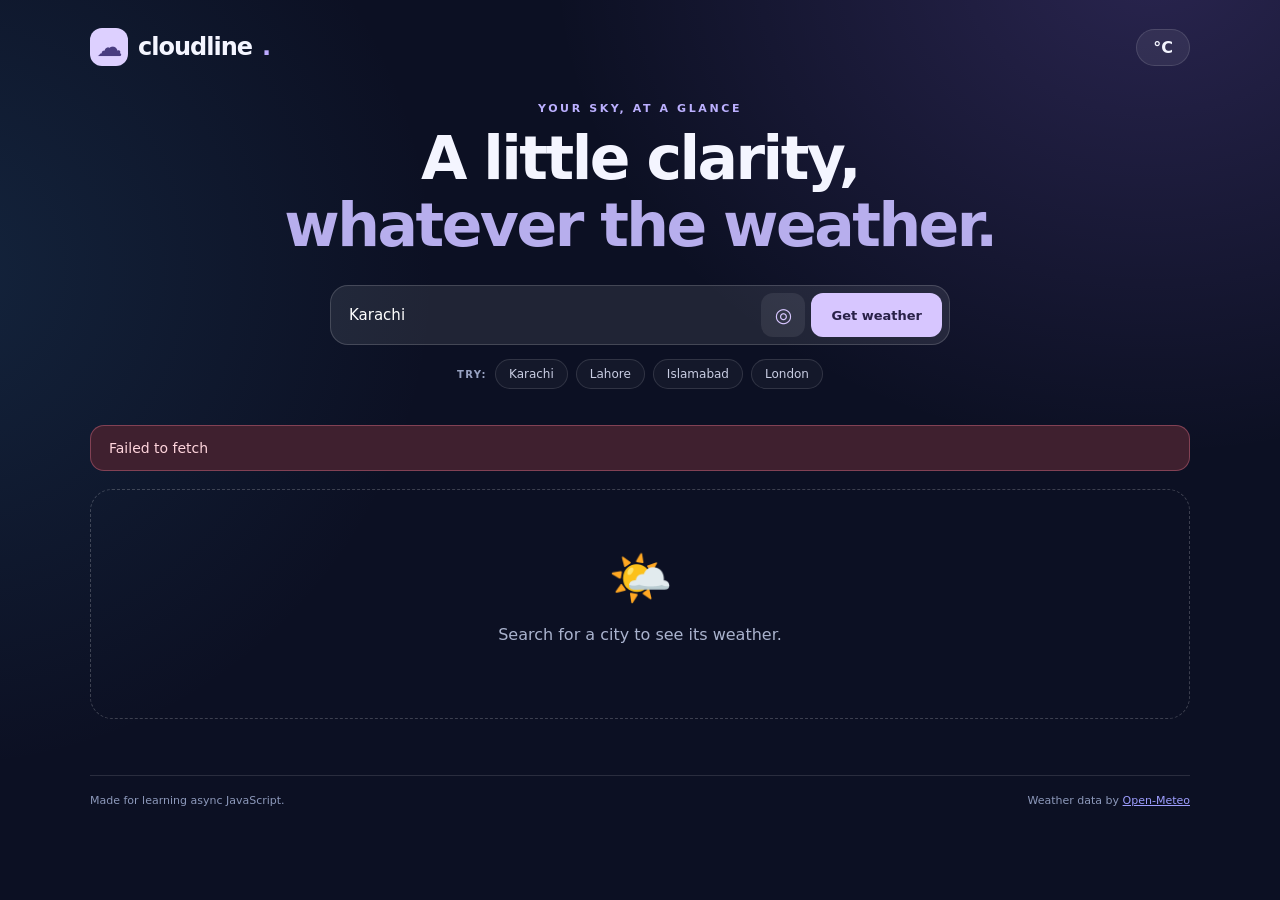
<file: index.html>
<!doctype html>
<html lang="en">
  <head>
    <meta charset="UTF-8" />
    <meta name="viewport" content="width=device-width, initial-scale=1.0" />
    <meta name="theme-color" content="#0c1023" />
    <meta
      name="description"
      content="Search current weather and a five-day forecast for cities worldwide."
    />
    <title>Cloudline — Your Weather, Beautifully Simple</title>
    <link rel="stylesheet" href="style.css" />
    <script src="script.js" defer></script>
  </head>
  <body data-theme="day">
    <div class="app-shell">
      <header class="site-header">
        <a class="brand" href="./index.html" aria-label="Cloudline home"
          ><span class="brand-symbol" aria-hidden="true">☁</span>cloudline<span
            class="dot"
            >.</span
          ></a
        >
        <button
          id="unitToggle"
          class="pill"
          type="button"
          aria-label="Switch temperature unit"
        >
          °C
        </button>
      </header>
      <main>
        <section class="intro">
          <p class="eyebrow">YOUR SKY, AT A GLANCE</p>
          <h1>A little clarity,<br /><em>whatever the weather.</em></h1>
          <form id="searchForm" class="search-form" role="search">
            <label for="cityInput" class="visually-hidden">City name</label>
            <input
              id="cityInput"
              type="search"
              placeholder="Search a city, e.g. Karachi"
              autocomplete="off"
              maxlength="80"
            />
            <button
              id="geoButton"
              class="icon-btn"
              type="button"
              title="Use my location"
              aria-label="Use my location"
            >
              ◎
            </button>
            <button id="searchButton" class="search-button" type="submit">
              <span id="searchButtonText">Get weather</span
              ><span id="searchSpinner" class="spinner" hidden></span>
            </button>
          </form>
          <div class="suggestions" aria-label="Try a popular city">
            <span class="label">TRY:</span>
            <button type="button" class="chip" data-city="Karachi">
              Karachi
            </button>
            <button type="button" class="chip" data-city="Lahore">
              Lahore
            </button>
            <button type="button" class="chip" data-city="Islamabad">
              Islamabad
            </button>
            <button type="button" class="chip" data-city="London">
              London
            </button>
          </div>
          <div class="suggestions" id="recentWrap" hidden>
            <span class="label">RECENT:</span
            ><span id="recentList" class="recent"></span>
          </div>
        </section>
        <div
          id="statusMessage"
          class="status-message"
          role="status"
          aria-live="polite"
          hidden
        ></div>
        <section id="emptyState" class="empty-state">
          <span class="empty-icon" aria-hidden="true">🌤️</span>
          <p>Search for a city to see its weather.</p>
        </section>
        <div id="weatherPanel" class="weather-panel" hidden>
          <section class="today-card" aria-labelledby="current-heading">
            <div class="today-left">
              <p class="tag">
                CURRENT CONDITIONS / <span id="localTime">—</span>
              </p>
              <h2 id="current-heading" class="city-heading">—</h2>
              <p id="countryName" class="country">—</p>
              <div class="temp-line">
                <span id="temperature" class="temperature">--°</span
                ><span
                  id="weatherIcon"
                  class="weather-emoji"
                  role="img"
                  aria-label="Weather icon"
                  >☀️</span
                >
              </div>
              <p id="weatherDescription" class="desc">—</p>
              <p class="feels">Feels like <strong id="feelsLike">—</strong></p>
            </div>
            <div class="today-right" aria-hidden="true">
              <div class="sun-disc"></div>
              <div class="cloud"></div>
            </div>
          </section>
          <section class="metrics" aria-label="Weather measurements">
            <article class="metric-card">
              <span class="metric-label">Humidity</span
              ><strong id="humidity" class="metric-value">—</strong>
            </article>
            <article class="metric-card">
              <span class="metric-label">Wind speed</span
              ><strong id="windSpeed" class="metric-value">—</strong>
            </article>
            <article class="metric-card">
              <span class="metric-label">Precipitation</span
              ><strong id="precipitation" class="metric-value">—</strong>
            </article>
          </section>
          <section aria-labelledby="forecast-heading">
            <p class="eyebrow">LOOKING AHEAD</p>
            <h2 id="forecast-heading" class="section-title">
              The next five days
            </h2>
            <div id="forecastList" class="forecast-list"></div>
          </section>
        </div>
      </main>
      <footer class="site-footer">
        <span>Made for learning async JavaScript.</span
        ><span
          >Weather data by
          <a
            href="https://open-meteo.com/"
            target="_blank"
            rel="noopener noreferrer"
            >Open-Meteo</a
          ></span
        >
      </footer>
    </div>
  </body>
</html>
</file>
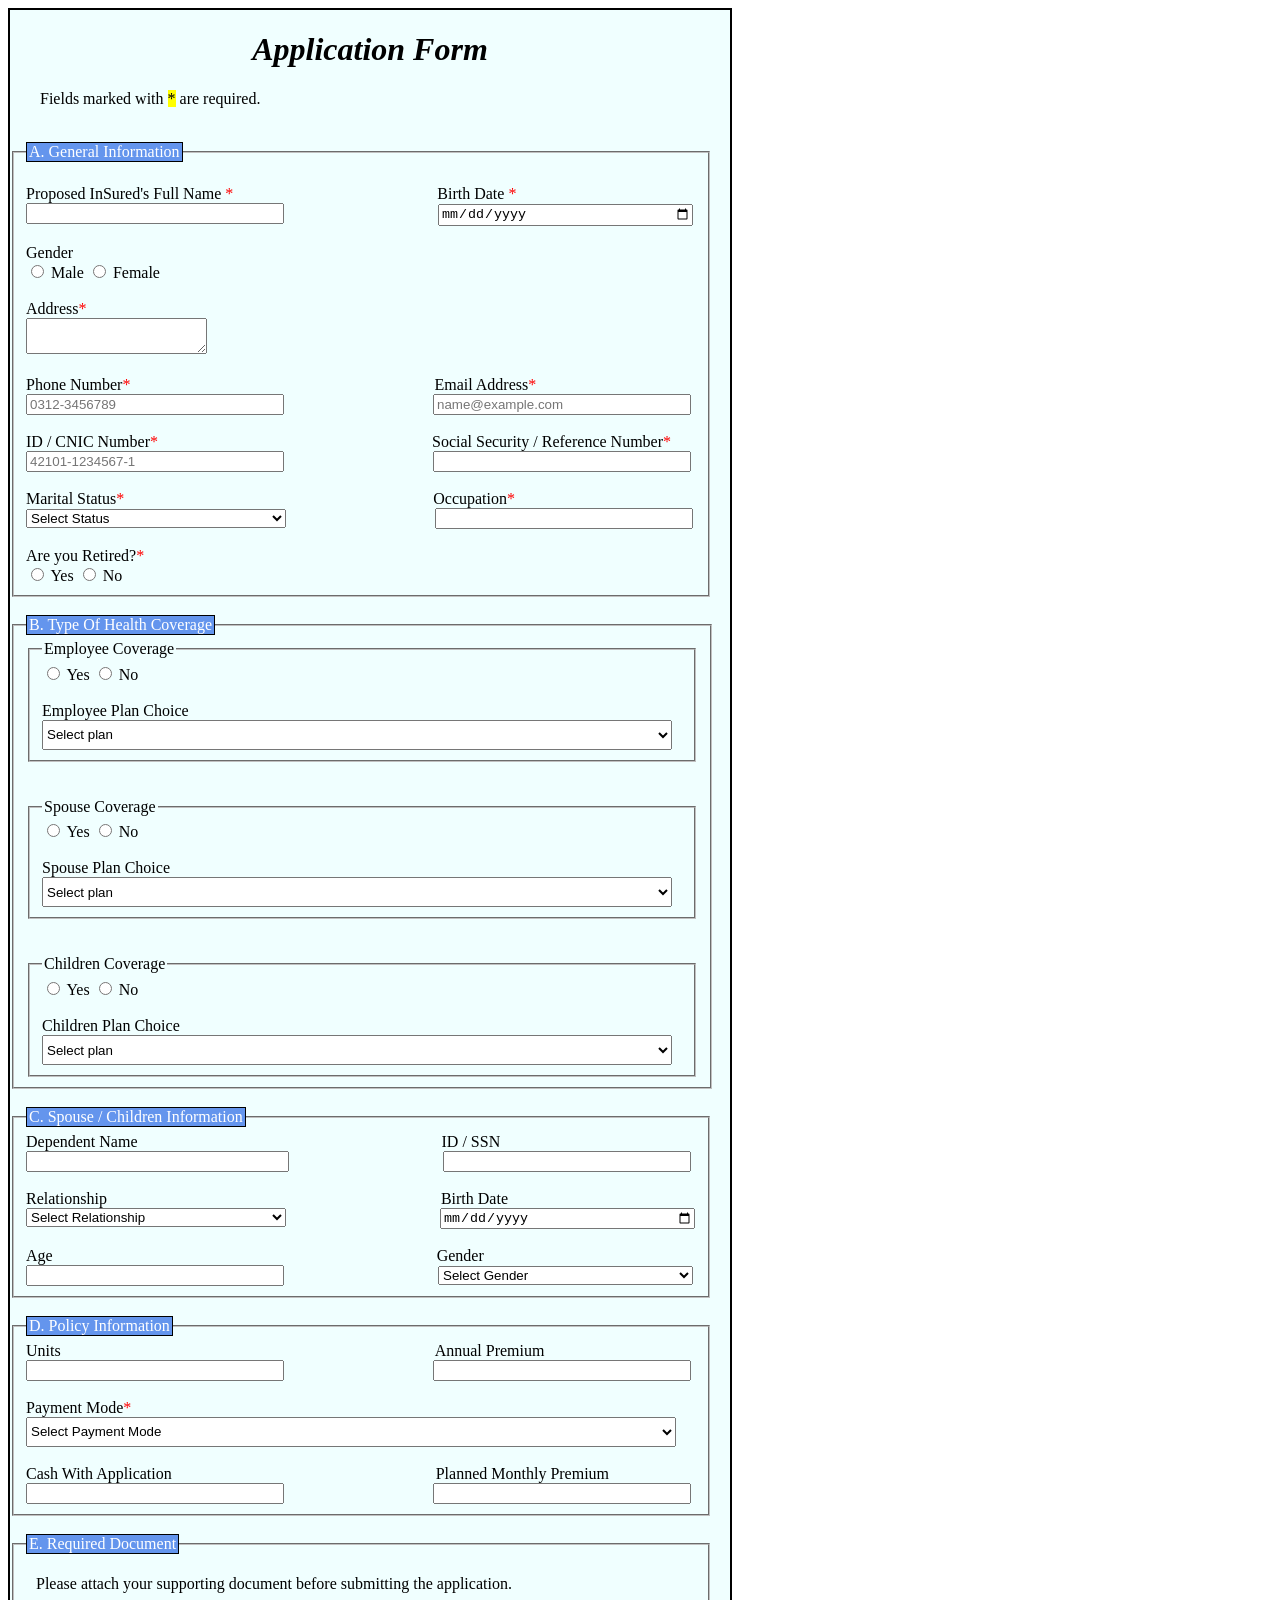
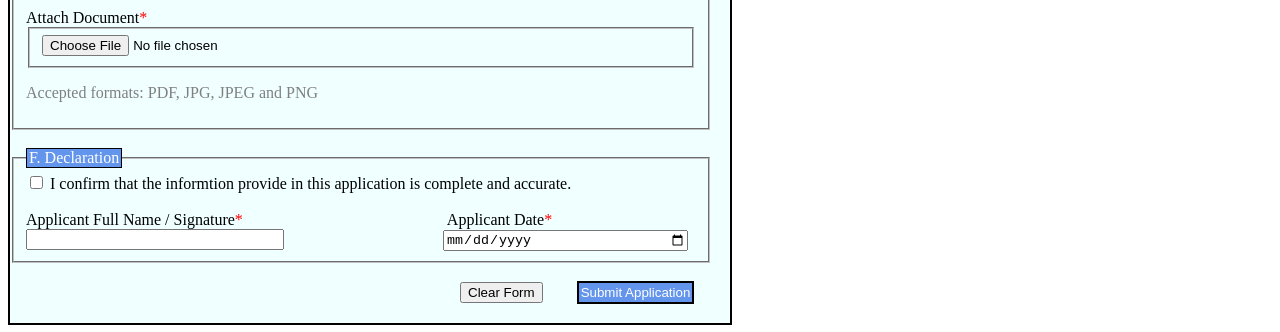
<file: ApplicationformAss_2.html>
<!DOCTYPE html>
<html lang="en">
<head>
    <meta charset="UTF-8">
    <meta name="viewport" content="width=device-width, initial-scale=1.0">
    <title>Application Form</title>
</head>
<body>
    <form style="border: 2px solid black;background-color: azure; width: 720px;" >
        <h1 style="text-align: center;"><b><i>Application Form</i></b> </h1>
        <p style="padding-left: 30px;"> Fields marked with <mark>*</mark> are required.</p>
        <br>
        <fieldset style="width: 670px;">
            <legend style="border:1px solid black; background-color: cornflowerblue; color: white;">A. General Information</legend>
            <br>
                <label for="name">Proposed InSured's Full Name </label> <label style="color: red;">*</label>
                  <label style="margin-left: 200px;" for="date">Birth Date </label><label style="color: red;">*</label>
                <br>
                <input style="width: 250px;" type="text" name="Rafay" id="name" required>
                <input style="margin-left: 150px; width: 250px;" type="date"  min="2000-01-01" max="2026-12-31" required>
                <br><br>
                <label for="gender">Gender</label><br>
                <input type="radio" name="gender" id="male">
                <label for="male">Male</label>
                <input type="radio" name="gender" id="female">
                <label for="female">Female</label>
                <br><br>
                <label for="address">Address</label><label style="color: red;">*</label>
                <br>
                <textarea name="address" id="address" required></textarea>
                <br><br>
                <label for="phone">Phone Number</label><label style="color: red;">*</label>
                <label style="margin-left:300px;" for="email">Email Address</label><label style="color: red;">*</label>
                <br>
                <input style="width:250px;" type="tel" placeholder="0312-3456789" id="phone" required>
                <input style="margin-left: 145px; width: 250px;" type="email" placeholder="name@example.com" id="email" required>
                <br><br>
                <label for="cnic">ID / CNIC Number</label><label style="color: red;">*</label>
                <label style="margin-left: 270px;" for="social">Social Security / Reference Number</label><label style="color: red;">*</label>
                <br>
                <input style="width: 250px;" type="text" placeholder="42101-1234567-1" id="cnic" required>
                <input style="margin-left:145px; width: 250px;" type="text" name="Social" id="social" required>
                <br><br>
                <label for="marital">Marital Status</label><label style="color: red;">*</label>
                <label style="margin-left: 305px;" for="occupation">Occupation</label><label style="color: red;">*</label>
                <br>
                <select style="width: 260px;" name="marital" id="marital">
                    <option value="">Select Status</option>
                    <option value="single">Single</option>
                    <option value="married">Married</option>
                    <option value="divorced">Divorced</option>
                </select>
                <input style="margin-left: 145px; width: 250px;" type="text" name="occupation" id="occupation">
                <br><br>
                <label for="retired">Are you Retired?</label><label style="color: red;">*</label>
                <br>
                <input type="radio" name="retired" id="yes">
                <label for="yes">Yes</label>
                <input type="radio" name="retired" id="no">
                <label for="no">No</label>
        </fieldset>
        <br>
        <fieldset style="width: 645px;">
            <legend style="border:1px solid black; background-color: cornflowerblue; color: white;">B. Type Of Health Coverage</legend>
            <fieldset style="width: 640px;">
                <legend >Employee Coverage</legend>
                <input type="radio" name="employee" id="employee">
                <label for="employee">Yes</label>
                <input type="radio" name="employee" id="employee">
                <label for="employee">No</label>
                <br><br>
                <label for="plan">Employee Plan Choice</label>
                <br>
                 <select style="width: 630px; height: 30px;" name="plan" id="plan">
                    <option value="">Select plan</option>
                    <option value="basic Plan">Basic Plan</option>
                    <option value="standard Plan">Standard Plan</option>
                    <option value="premium Plan">Premium Plan</option>
                    <option value="executive Plan">Executive Plan</option>
                    </select>
                 </fieldset>

                 <br> <br>

                 <fieldset style="width: 640px;">
                    <legend>Spouse Coverage</legend>
                    <input type="radio" name="Spouse" id="spouse">
                    <label for="spouse">Yes</label>
                    <input type="radio" name="Spouse" id="spouse">
                    <label for="spouse">No</label>
                    <br><br>
                    <label for="spouseplan">Spouse Plan Choice</label>
                    <br>
                    <select style="width: 630px; height: 30px;"name="spouseplan" id="spouseplan">
                         <option value="">Select plan</option>
            <option value="basic">Basic Plan</option>
            <option value="standard">Standard Plan</option>
            <option value="premium">Premium Plan</option>
            <option value="executive">Executive Plan</option>
                    </select>
                 </fieldset>
                 <br><br>
                 <fieldset style="width: 640px;">
                    <legend>Children Coverage</legend>
                    <input type="radio" name="childplan" id="childplan">
                    <label for="childplan">Yes</label>
                    <input type="radio" name="childplan" id="childplan">
                    <label for="childplan">No</label>
                    <br><br>
                    <label for="childplanchoice">Children Plan Choice</label>
                    <br>
                    <select style="width: 630px; height: 30px;"name="childplanchoice" id="childplanchoice">
                         <option value="">Select plan</option>
                         <option value="basic">Basic Plan</option>
                         <option value="standard">Standard Plan</option>
                         <option value="premium">Premium Plan</option>
                         <option value="executive">Executive Plan</option>
                    </select>

                 </fieldset>
                </fieldset>
                <br>
                <fieldset style="width: 670px;">
                     <legend style="border:1px solid black; background-color: cornflowerblue; color: white;">C. Spouse / Children Information</legend>
                     <label style="width:250px ;" for="dependentname"> Dependent Name</label>
                     <label style="margin-left: 300px;" for="id/ssn">ID / SSN</label>
                     <br>
                     <input style="width: 255px;" type="text" name="dependentname" id="dependentname">
                     <input style="margin-left:150px; width: 240px;" type="text" name="id/ssn" id="id/ssn">
                     <br><br>
                     <label for="relation">Relationship</label>
                      <label style="margin-left: 330px;" for="date">Birth Date </label>
                     <br>
                     <select style="width: 260px;" name="relation" id="relation">
                        <option value="">Select Relationship</option>
                        <option value="spouse">Spouse</option>
                        <option value="son">Son</option>
                        <option value="daughter">Daughter</option>
                        <option value="other">Other</option>
                     </select>
                     <input style="margin-left: 150px; width: 250px;" type="date"  min="2000-01-01" max="2026-12-31" required>
                     <br><br>  
                     <label for="age">Age</label>          
                 <label style="margin-left: 380px;" for="childgender">Gender</label>
                 <br>
                 <input style="width: 250px;" type="number" name="age" id="age">
                     <select style="width: 255px;margin-left: 150px;" name="childgender" id="childgender">
                        <option value="">Select Gender</option>
                        <option value="male">Male</option>
                        <option value="female">Female</option>
                        <option value="other">Other</option>
                     </select>
                </fieldset>
                <br>
                <fieldset style="width:670px;">
                     <legend style="border:1px solid black; background-color: cornflowerblue; color: white;">D. Policy Information</legend>
                     <label for="unit">Units</label>
                     <label style="margin-left: 370px;" for="annual"> Annual Premium</label>
                     <br>
                     <input style="width: 250px;" type="text" name="units" id="unit">
                     <input style="margin-left: 145px; width: 250px;" type="text" name="annual" id="annual">
                     <br><br>
                     <label for="paymentmode">Payment Mode</label><label style="color: red;">*</label>
                     <br>
                     <select style="width: 650px; height: 30px;"name="paymentmode" id="paymentmode" required>
                        <option value="">Select Payment Mode</option>
                        <option value="cash">Cash</option>
                        <option value="credit card">Credit Card</option>
                        <option value="debit card">Debit Card</option>
                        <option value="Bank Transfer">Bank Transfer</option>
                     </select>
                     <br><br>
                     <label for="cashapplication">Cash With Application</label>
                     <label style="margin-left:260px ;" for="planmonthly">Planned Monthly Premium</label>
                     <br>
                     <input style="width: 250px;" type="text" name="cashapplication" id="cashapplication">
                     <input style="margin-left:145px; width: 250px;" type="text" name="planmonthly" id="planmonthly">
                </fieldset>
                <br>
                <fieldset style="width:670px;">
                    <legend style="border:1px solid black; background-color: cornflowerblue; color: white;">E. Required Document</legend>
                     <p style="padding-left: 10px;">Please attach your supporting document before submitting the application.</p>
                     
                     <label for="document"> Attach Document</label><label style="color: red;">*</label>
                     <br>
                     <fieldset><input type="file" id="document" name="document" accept=".pdf,.jpg,.jpeg,.png" required>
                    </fieldset>
                    <p style="color:gray;"> Accepted formats: PDF, JPG, JPEG and PNG</p> 
                </fieldset>
                <br>
                <fieldset style="width:670px;">
                    <legend style="border:1px solid black; background-color: cornflowerblue; color: white;">F. Declaration</legend>
                    <input type="checkbox" name="line" id="line">
                    <label for="line">I confirm that the informtion provide in this application is complete and accurate.</label>
                    <br><br>
                    <label for="appfullname">Applicant Full Name / Signature</label><label style="color: red;">*</label>
                    <label style="margin-left: 200px;" for="appdate">Applicant Date</label><label style="color: red;">*</label>
                    <br>
                    <input style="width: 250px;" type="text" name="appfullname" id="appfullname" required>
                    <input style="margin-left: 155px; width: 240px;" type="date" required>

                </fieldset>
                <br>
                <input style="margin-left: 450px; margin-right: 30px; margin-bottom: 20px;"  type="reset" value="Clear Form">
                <input style="border:2px solid black;padding: 2px; background-color: cornflowerblue; color: white;" type="submit" value="Submit Application">
    </form>

    
</body>
</html>
</file>
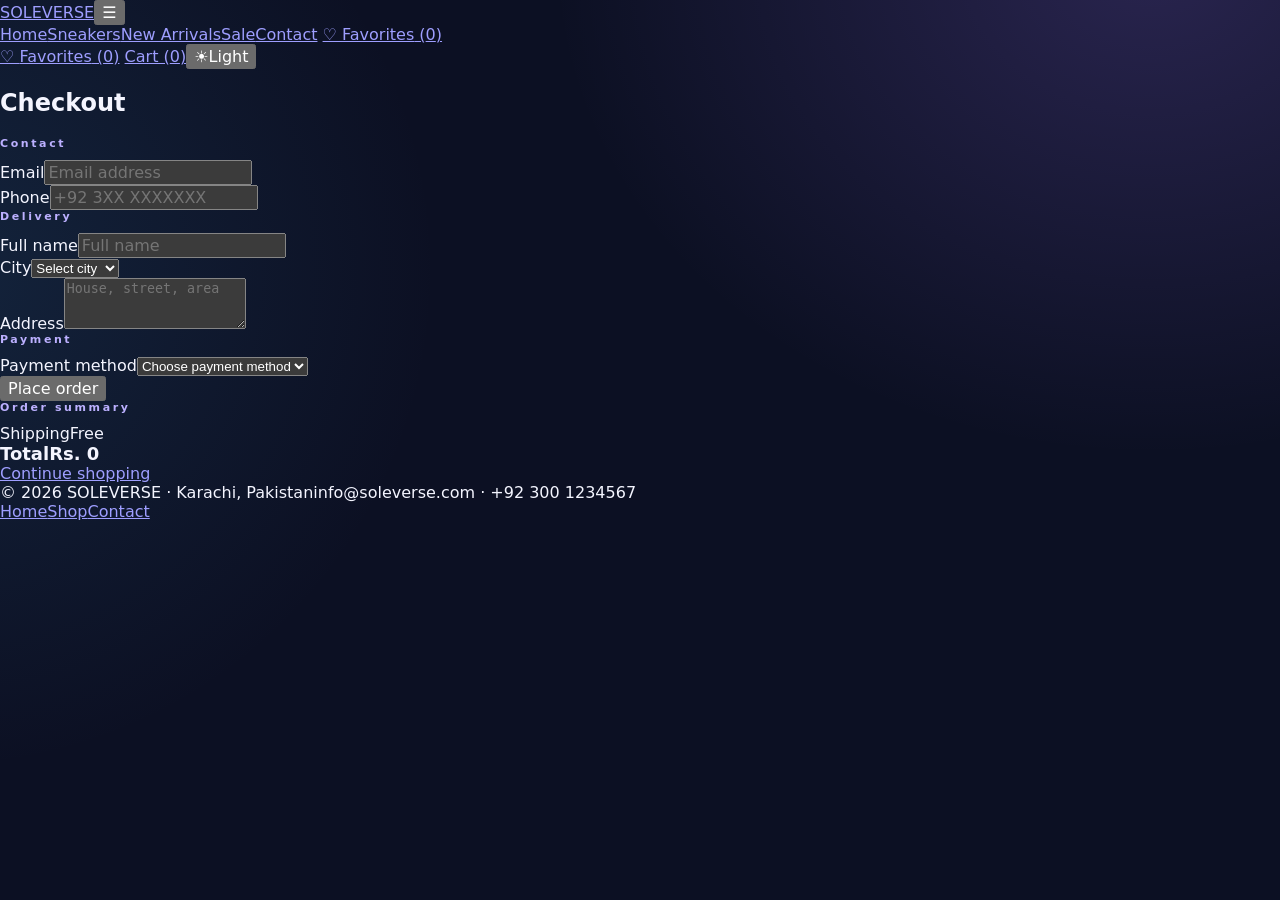
<file: checkout.html>
<!doctype html>
<html lang="en">
  <head>
    <meta charset="UTF-8" />
    <meta name="viewport" content="width=device-width, initial-scale=1.0" />
    <title>Checkout | SOLEVERSE</title>
    <link rel="stylesheet" href="style.css" />
    <script>
      try {
        document.documentElement.dataset.theme =
          localStorage.getItem("soleverseTheme") || "dark";
      } catch (e) {
        document.documentElement.dataset.theme = "dark";
      }
    </script>
  </head>
  <body>
    <header class="navbar">
      <a class="logo" href="index.html">SOLEVERSE</a
      ><button class="menu-btn" onclick="toggleMenu()">☰</button>
      <nav class="nav-links" id="navLinks">
        <a href="index.html">Home</a><a href="sneakers.html">Sneakers</a
        ><a href="sneakers.html?filter=new">New Arrivals</a
        ><a href="sneakers.html?filter=sale">Sale</a
        ><a href="contact.html">Contact</a>
        <a href="favorites.html" class="fav-link-nav"
          >♡ <span class="fav-text">Favorites</span> (<span class="fav-count"
            >0</span
          >)</a
        >
      </nav>
      <div class="nav-actions">
        <a href="favorites.html" class="fav-link-action"
          >♡ <span class="fav-text">Favorites</span> (<span class="fav-count"
            >0</span
          >)</a
        >
        <a href="checkout.html">Cart (<span class="cart-count">0</span>)</a
        ><button
          class="theme-toggle"
          type="button"
          onclick="toggleTheme()"
          aria-label="Switch theme"
          title="Switch theme"
        >
          <span class="theme-toggle-icon">☀</span
          ><span class="theme-toggle-text">Light</span>
        </button>
      </div>
    </header>
    <main class="container">
      <section class="form-layout">
        <form class="card form-card" onsubmit="placeOrder(event)">
          <h2>Checkout</h2>
          <div class="eyebrow">Contact</div>
          <div class="field">
            <label for="umail">Email</label
            ><input
              id="umail"
              required
              type="email"
              placeholder="Email address"
            />
          </div>
          <div class="field">
            <label for="unum">Phone</label
            ><input id="unum" type="tel" placeholder="+92 3XX XXXXXXX" />
          </div>
          <div class="eyebrow">Delivery</div>
          <div class="field">
            <label for="uname">Full name</label
            ><input id="uname" required placeholder="Full name" type="text" />
          </div>
          <div class="field">
            <label for="ucity">City</label
            ><select id="ucity" required>
              <option selected disabled hidden value="">Select city</option>
              <option>Karachi</option>
              <option>Lahore</option>
              <option>Islamabad</option>
              <option>Rawalpindi</option>
              <option>Other</option>
            </select>
          </div>
          <div class="field">
            <label for="uadd">Address</label
            ><textarea
              id="uadd"
              required
              rows="3"
              placeholder="House, street, area"
            ></textarea>
          </div>
          <div class="eyebrow">Payment</div>
          <div class="field">
            <label for="upay">Payment method</label
            ><select id="upay" required>
              <option value="" selected disabled hidden>
                Choose payment method
              </option>
              <option>Cash on Delivery</option>
              <option>Bank Transfer</option>
              <option>Card Payment</option>
            </select>
          </div>
          <button class="btn" type="submit">Place order</button>
        </form>
        <aside class="card order-summary">
          <div class="eyebrow">Order summary</div>
          <div id="checkoutItems"></div>
          <div class="summary-row"><span>Shipping</span><span>Free</span></div>
          <div class="summary-row" style="font-size: 18px">
            <strong>Total</strong><strong id="checkoutTotal">Rs. 0</strong>
          </div>
          <a
            class="btn-outline"
            href="sneakers.html"
            style="width: 100%; margin-top: 18px"
            >Continue shopping</a
          >
        </aside>
      </section>
    </main>
    <footer class="footer container">
      <span>© 2026 SOLEVERSE · Karachi, Pakistan</span
      ><span>info@soleverse.com · +92 300 1234567</span>
      <div class="footer-links">
        <a href="index.html">Home</a><a href="sneakers.html">Shop</a
        ><a href="contact.html">Contact</a>
      </div>
    </footer>
    <script src="script.js"></script>
  </body>
</html>
</file>
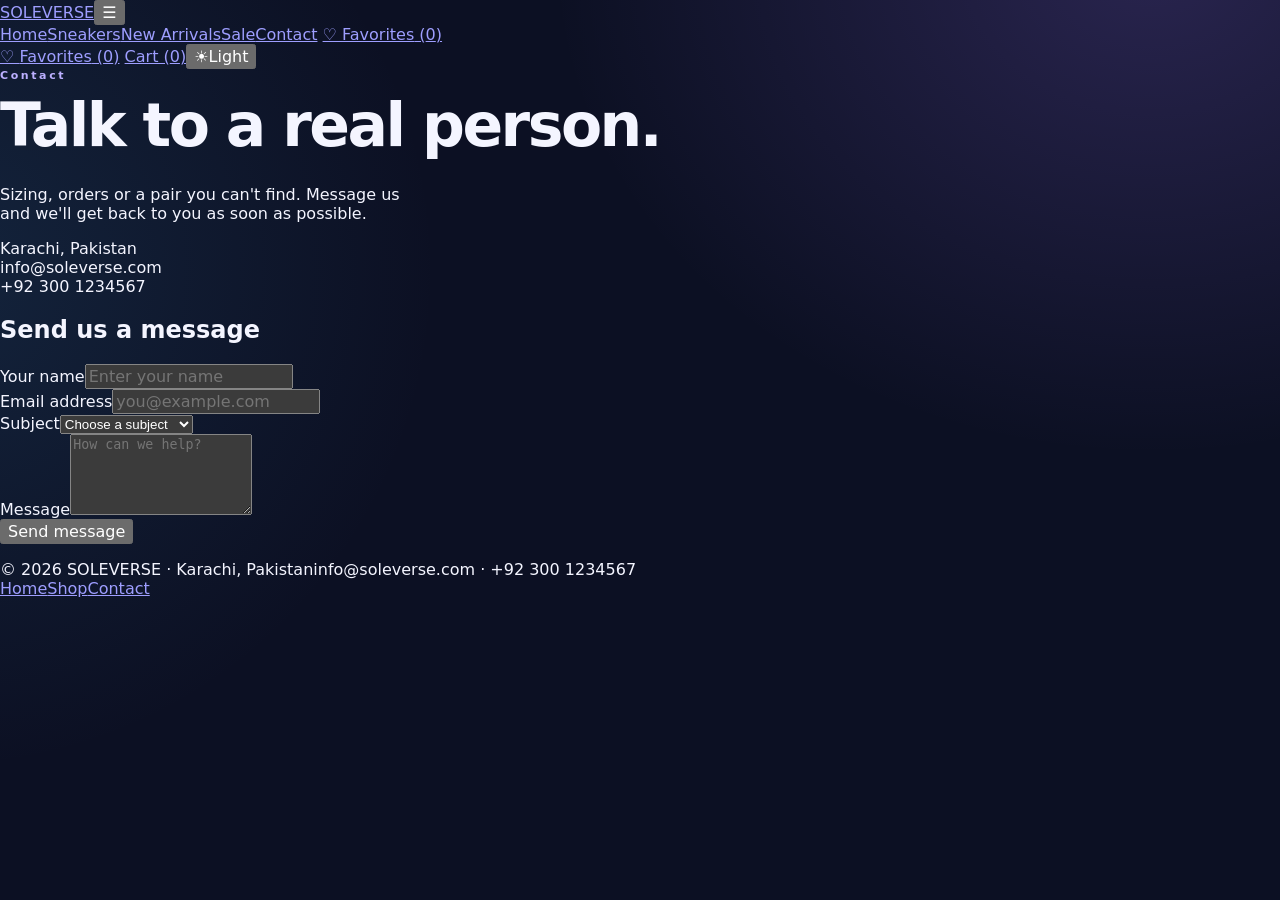
<file: contact.html>
<!doctype html>
<html lang="en">
  <head>
    <meta charset="UTF-8" />
    <meta name="viewport" content="width=device-width, initial-scale=1.0" />
    <title>Contact | SOLEVERSE</title>
    <link rel="stylesheet" href="style.css" />
    <script>
      try {
        document.documentElement.dataset.theme =
          localStorage.getItem("soleverseTheme") || "dark";
      } catch (e) {
        document.documentElement.dataset.theme = "dark";
      }
    </script>
  </head>
  <body>
    <header class="navbar">
      <a class="logo" href="index.html">SOLEVERSE</a
      ><button class="menu-btn" onclick="toggleMenu()">☰</button>
      <nav class="nav-links" id="navLinks">
        <a href="index.html">Home</a><a href="sneakers.html">Sneakers</a
        ><a href="sneakers.html?filter=new">New Arrivals</a
        ><a href="sneakers.html?filter=sale">Sale</a
        ><a href="contact.html">Contact</a>
        <a href="favorites.html" class="fav-link-nav"
          >♡ <span class="fav-text">Favorites</span> (<span class="fav-count"
            >0</span
          >)</a
        >
      </nav>
      <div class="nav-actions">
        <a href="favorites.html" class="fav-link-action"
          >♡ <span class="fav-text">Favorites</span> (<span class="fav-count"
            >0</span
          >)</a
        >
        <a href="checkout.html">Cart (<span class="cart-count">0</span>)</a
        ><button
          class="theme-toggle"
          type="button"
          onclick="toggleTheme()"
          aria-label="Switch theme"
          title="Switch theme"
        >
          <span class="theme-toggle-icon">☀</span
          ><span class="theme-toggle-text">Light</span>
        </button>
      </div>
    </header>
    <main class="container contact-layout">
      <section>
        <div class="eyebrow">Contact</div>
        <h1>Talk to a real person.</h1>
        <p class="muted" style="max-width: 400px">
          Sizing, orders or a pair you can't find. Message us and we'll get back
          to you as soon as possible.
        </p>
        <div class="contact-details">
          Karachi, Pakistan<br />info@soleverse.com<br />+92 300 1234567
        </div>
      </section>
      <form class="card form-card" onsubmit="sendContact(event)">
        <h2>Send us a message</h2>
        <div class="field">
          <label for="cname">Your name</label
          ><input
            id="cname"
            required
            type="text"
            placeholder="Enter your name"
          />
        </div>
        <div class="field">
          <label for="cmail">Email address</label
          ><input id="cmail" type="email" placeholder="you@example.com" />
        </div>
        <div class="field">
          <label for="sub">Subject</label
          ><select id="sub" required>
            <option selected disabled hidden="">Choose a subject</option>
            <option>Order support</option>
            <option>Size guide</option>
            <option>Product inquiry</option>
            <option>Return / Exchange</option>
            <option>Other</option>
          </select>
        </div>
        <div class="field">
          <label for="cmess">Message</label
          ><textarea
            id="cmess"
            required
            rows="5"
            placeholder="How can we help?"
          ></textarea>
        </div>
        <button class="btn" type="submit">Send message</button>
        <p id="contactMessage" class="muted" aria-live="polite"></p>
      </form>
    </main>
    <footer class="footer container">
      <span>© 2026 SOLEVERSE · Karachi, Pakistan</span
      ><span>info@soleverse.com · +92 300 1234567</span>
      <div class="footer-links">
        <a href="index.html">Home</a><a href="sneakers.html">Shop</a
        ><a href="contact.html">Contact</a>
      </div>
    </footer>
    <script src="script.js"></script>
  </body>
</html>
</file>
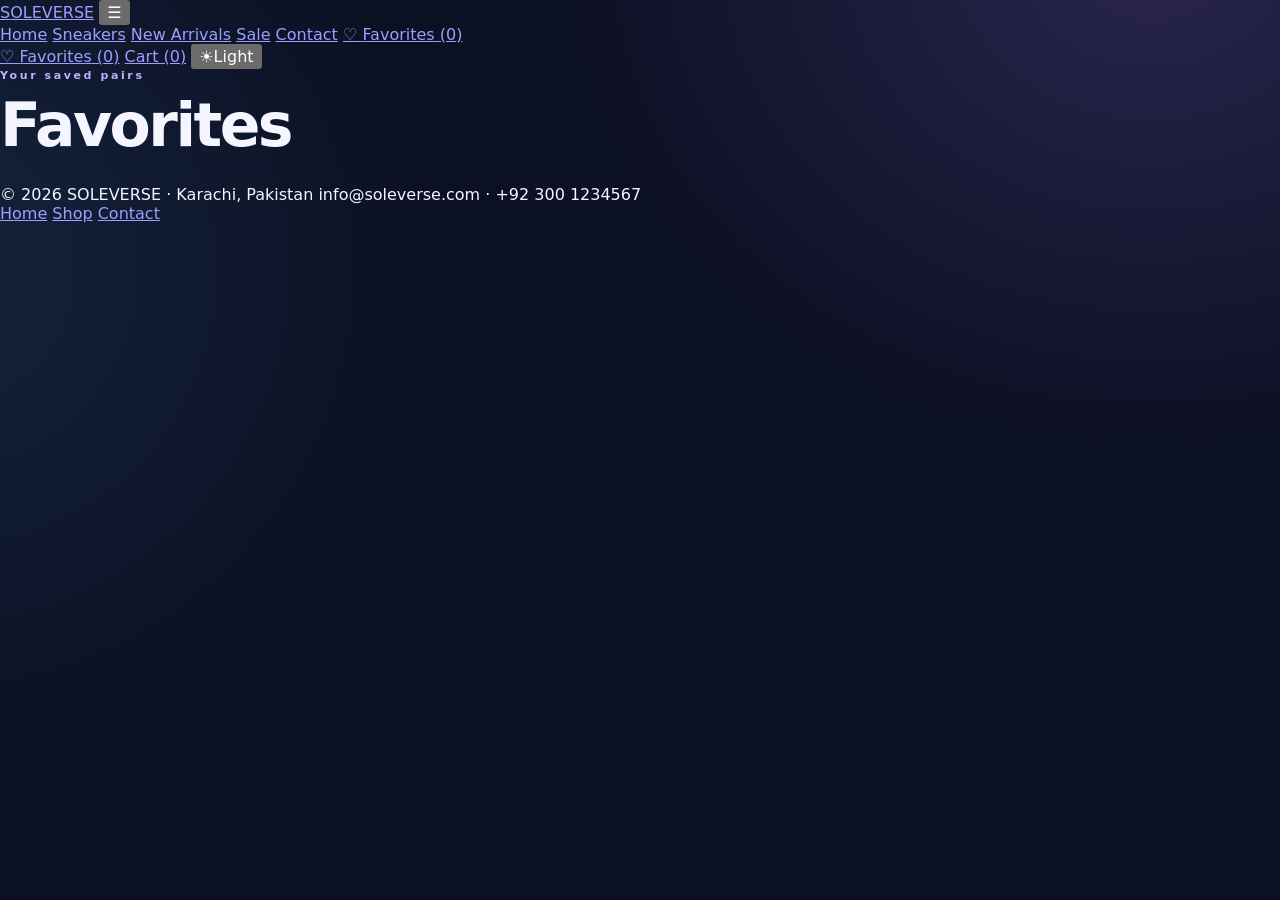
<file: favorites.html>
<!doctype html>
<html lang="en">
  <head>
    <meta charset="UTF-8" />
    <meta name="viewport" content="width=device-width, initial-scale=1.0" />
    <title>Favorites | SOLEVERSE</title>
    <link rel="stylesheet" href="style.css" />
    <script>
      try {
        document.documentElement.dataset.theme =
          localStorage.getItem("soleverseTheme") || "dark";
      } catch (e) {
        document.documentElement.dataset.theme = "dark";
      }
    </script>
  </head>
  <body>
    <header class="navbar">
      <a class="logo" href="index.html">SOLEVERSE</a>
      <button class="menu-btn" onclick="toggleMenu()">☰</button>
      <nav class="nav-links" id="navLinks">
        <a href="index.html">Home</a>
        <a href="sneakers.html">Sneakers</a>
        <a href="sneakers.html?filter=new">New Arrivals</a>
        <a href="sneakers.html?filter=sale">Sale</a>
        <a href="contact.html">Contact</a>
        <a href="favorites.html" class="fav-link-nav"
          >♡ <span class="fav-text">Favorites</span> (<span class="fav-count"
            >0</span
          >)</a
        >
      </nav>
      <div class="nav-actions">
        <a href="favorites.html" class="fav-link-action"
          >♡ <span class="fav-text">Favorites</span> (<span class="fav-count"
            >0</span
          >)</a
        >
        <a href="checkout.html">Cart (<span class="cart-count">0</span>)</a>
        <button
          class="theme-toggle"
          type="button"
          onclick="toggleTheme()"
          aria-label="Switch theme"
          title="Switch theme"
        >
          <span class="theme-toggle-icon">☀</span
          ><span class="theme-toggle-text">Light</span>
        </button>
      </div>
    </header>
    <main>
      <section class="container shop-top">
        <div class="eyebrow">Your saved pairs</div>
        <h1>Favorites</h1>
        <p id="favCount" class="muted"></p>
        <div class="shop-grid" id="favGrid"></div>
      </section>
    </main>
    <footer class="footer container">
      <span>© 2026 SOLEVERSE · Karachi, Pakistan</span>
      <span>info@soleverse.com · +92 300 1234567</span>
      <div class="footer-links">
        <a href="index.html">Home</a>
        <a href="sneakers.html">Shop</a>
        <a href="contact.html">Contact</a>
      </div>
    </footer>
    <script src="script.js"></script>
  </body>
</html>
</file>
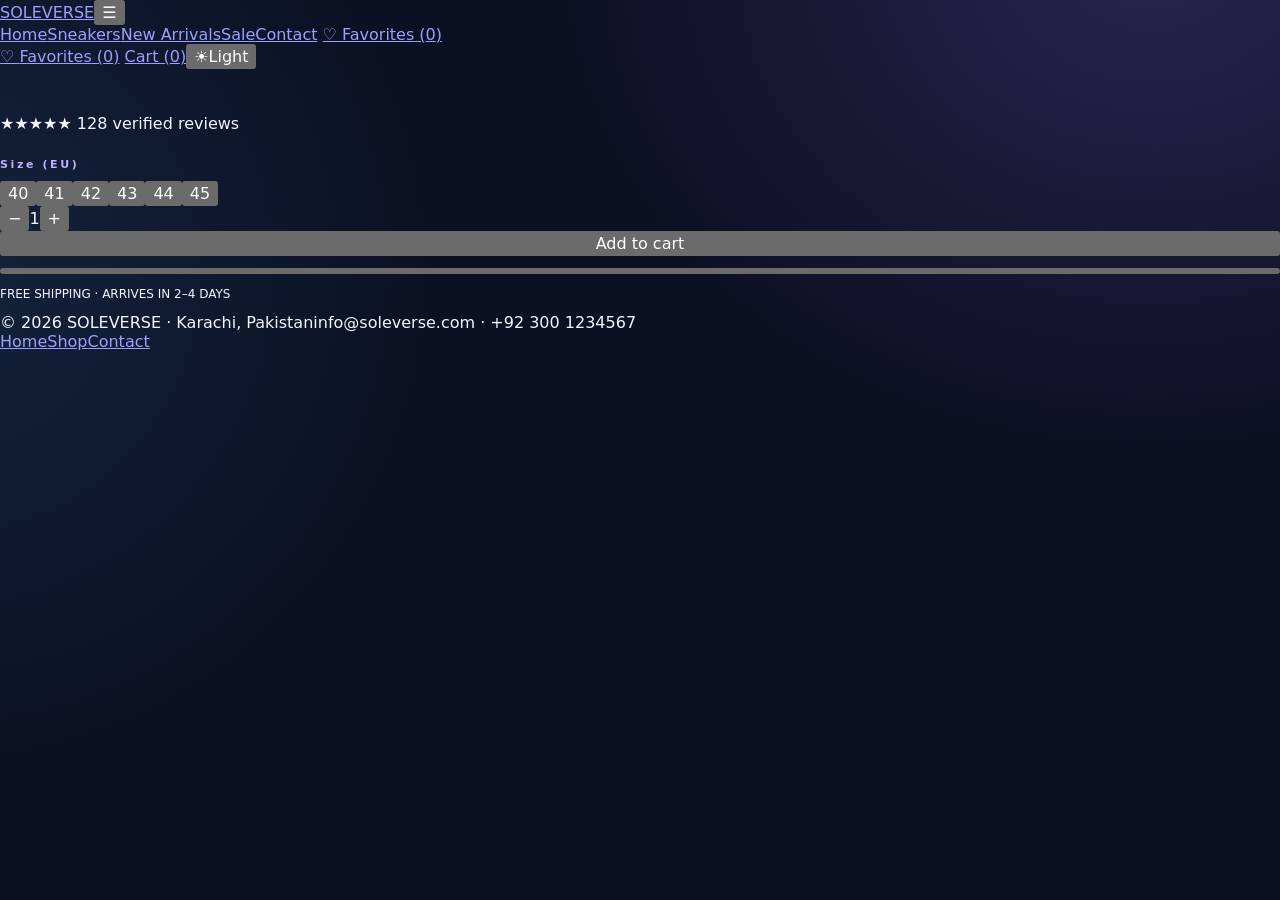
<file: product.html>
<!doctype html>
<html lang="en">
  <head>
    <meta charset="UTF-8" />
    <meta name="viewport" content="width=device-width, initial-scale=1.0" />
    <title>Air Max Shadow | SOLEVERSE</title>
    <link rel="stylesheet" href="style.css" />
    <link rel="preconnect" href="https://fonts.googleapis.com" />
    <link rel="preconnect" href="https://fonts.gstatic.com" crossorigin />
    <link
      href="https://fonts.googleapis.com/css2?family=DM+Mono:wght@400;500&family=DM+Sans:wght@400;500;600;700&family=DM+Serif+Display&display=swap"
      rel="stylesheet"
    />
    <script>
      try {
        document.documentElement.dataset.theme =
          localStorage.getItem("soleverseTheme") || "dark";
      } catch (e) {
        document.documentElement.dataset.theme = "dark";
      }
    </script>
  </head>
  <body>
    <header class="navbar">
      <a class="logo" href="index.html">SOLEVERSE</a
      ><button class="menu-btn" onclick="toggleMenu()">☰</button>
      <nav class="nav-links" id="navLinks">
        <a href="index.html">Home</a><a href="sneakers.html">Sneakers</a
        ><a href="sneakers.html?filter=new">New Arrivals</a
        ><a href="sneakers.html?filter=sale">Sale</a
        ><a href="contact.html">Contact</a>
        <a href="favorites.html" class="fav-link-nav"
          >♡ <span class="fav-text">Favorites</span> (<span class="fav-count"
            >0</span
          >)</a
        >
      </nav>
      <div class="nav-actions">
        <a href="favorites.html" class="fav-link-action"
          >♡ <span class="fav-text">Favorites</span> (<span class="fav-count"
            >0</span
          >)</a
        >
        <a href="checkout.html">Cart (<span class="cart-count">0</span>)</a
        ><button
          class="theme-toggle"
          type="button"
          onclick="toggleTheme()"
          aria-label="Switch theme"
          title="Switch theme"
        >
          <span class="theme-toggle-icon">☀</span
          ><span class="theme-toggle-text">Light</span>
        </button>
      </div>
    </header>
    <main class="container">
      <section class="detail is-loading">
        <div>
          <div class="card detail-image">
            <img
              id="detailImage"
              class="product-photo detail-photo"
              alt=""
              onerror="
                this.onerror = null;
                this.src = 'images/shoe-placeholder.svg';
              "
            />
          </div>
          <div class="thumbs" id="detailThumbs"></div>
        </div>
        <div>
          <div class="eyebrow" id="detailCrumb"></div>
          <h1 id="detailTitle"></h1>
          <div>★★★★★ <span class="muted">128 verified reviews</span></div>
          <div class="detail-price" id="detailPrice"></div>
          <p class="muted" id="detailDesc"></p>
          <div class="eyebrow" style="margin-top: 25px">Size (EU)</div>
          <div class="sizes" id="sizes">
            <button class="size-btn">40</button
            ><button class="size-btn">41</button
            ><button class="size-btn active">42</button
            ><button class="size-btn">43</button
            ><button class="size-btn">44</button
            ><button class="size-btn">45</button>
          </div>
          <!-- <div class="eyebrow">Colour · Midnight</div>
          <div class="color-dots">
            <button class="color-dot" style="background: #1a1a2e"></button
            ><button class="color-dot" style="background: #777"></button
            ><button class="color-dot" style="background: #f5f5f0"></button
            ><button class="color-dot" style="background: #2d5016"></button>
          </div> -->
          <div class="qty">
            <button onclick="changeQty(-1)">−</button><span id="qty">1</span
            ><button onclick="changeQty(1)">+</button>
          </div>
          <button class="btn" id="detailAddBtn" style="width: 100%">
            Add to cart
          </button>
          <button
            class="btn-outline"
            id="detailFavBtn"
            type="button"
            style="width: 100%; margin-top: 12px"
          ></button>
          <p class="mono muted" style="font-size: 12px; margin-top: 12px">
            FREE SHIPPING · ARRIVES IN 2–4 DAYS
          </p>
        </div>
      </section>
    </main>
    <footer class="footer container">
      <span>© 2026 SOLEVERSE · Karachi, Pakistan</span
      ><span>info@soleverse.com · +92 300 1234567</span>
      <div class="footer-links">
        <a href="index.html">Home</a><a href="sneakers.html">Shop</a
        ><a href="contact.html">Contact</a>
      </div>
    </footer>
    <script src="script.js"></script>
  </body>
</html>
</file>
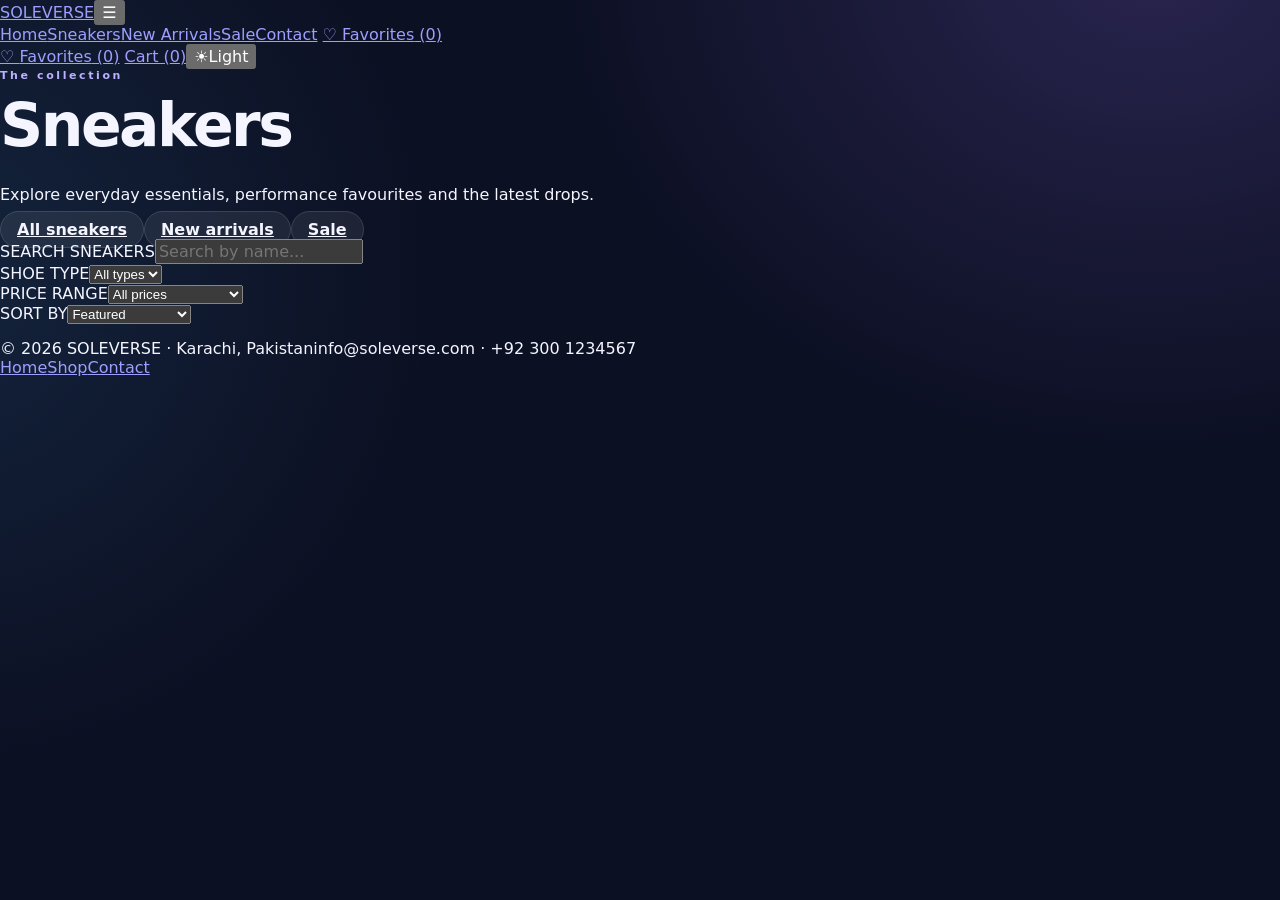
<file: sneakers.html>
<!doctype html>
<html lang="en">
  <head>
    <meta charset="UTF-8" />
    <meta name="viewport" content="width=device-width, initial-scale=1.0" />
    <title>Sneakers | SOLEVERSE</title>
    <link rel="stylesheet" href="style.css" />
    <script>
      try {
        document.documentElement.dataset.theme =
          localStorage.getItem("soleverseTheme") || "dark";
      } catch (e) {
        document.documentElement.dataset.theme = "dark";
      }
    </script>
  </head>
  <body>
    <header class="navbar">
      <a class="logo" href="index.html">SOLEVERSE</a
      ><button class="menu-btn" onclick="toggleMenu()">☰</button>
      <nav class="nav-links" id="navLinks">
        <a href="index.html">Home</a><a href="sneakers.html">Sneakers</a
        ><a href="sneakers.html?filter=new">New Arrivals</a
        ><a href="sneakers.html?filter=sale">Sale</a
        ><a href="contact.html">Contact</a>
        <a href="favorites.html" class="fav-link-nav"
          >♡ <span class="fav-text">Favorites</span> (<span class="fav-count"
            >0</span
          >)</a
        >
      </nav>
      <div class="nav-actions">
        <a href="favorites.html" class="fav-link-action"
          >♡ <span class="fav-text">Favorites</span> (<span class="fav-count"
            >0</span
          >)</a
        >
        <a href="checkout.html">Cart (<span class="cart-count">0</span>)</a
        ><button
          class="theme-toggle"
          type="button"
          onclick="toggleTheme()"
          aria-label="Switch theme"
          title="Switch theme"
        >
          <span class="theme-toggle-icon">☀</span
          ><span class="theme-toggle-text">Light</span>
        </button>
      </div>
    </header>
    <main>
      <section class="container shop-top">
        <div class="shop-head is-loading">
          <div class="eyebrow">The collection</div>
          <h1 id="shopTitle">Sneakers</h1>
          <p id="shopBlurb">
            Explore everyday essentials, performance favourites and the latest
            drops.
          </p>
          <div class="tabs">
            <a id="pill-all" class="pill" href="sneakers.html">All sneakers</a
            ><a id="pill-new" class="pill" href="sneakers.html?filter=new"
              >New arrivals</a
            ><a id="pill-sale" class="pill" href="sneakers.html?filter=sale"
              >Sale</a
            >
          </div>
        </div>
        <div class="card filters">
          <div class="field">
            <label for="searchInput">SEARCH SNEAKERS</label
            ><input
              id="searchInput"
              type="search"
              placeholder="Search by name..."
              oninput="filterProducts()"
            />
          </div>
          <div class="field">
            <label for="typeFilter">SHOE TYPE</label
            ><select id="typeFilter" onchange="filterProducts()">
              <option value="">All types</option>
              <option>Running</option>
              <option>Casual</option>
              <option>Sport</option>
            </select>
          </div>
          <div class="field">
            <label for="priceFilter">PRICE RANGE</label
            ><select id="priceFilter" onchange="filterProducts()">
              <option value="">All prices</option>
              <option value="0-11000">Under Rs. 11,000</option>
              <option value="11000-14000">Rs. 11,000–14,000</option>
              <option value="14000-999999">Above Rs. 14,000</option>
            </select>
          </div>
          <div class="field">
            <label for="sortFilter">SORT BY</label
            ><select id="sortFilter" onchange="filterProducts()">
              <option value="featured">Featured</option>
              <option value="low">Price: low to high</option>
              <option value="high">Price: high to low</option>
              <option value="name">Name A–Z</option>
            </select>
          </div>
        </div>
        <div
          class="mono muted"
          id="resultCount"
          style="font-size: 12px; margin: 0 0 15px"
        ></div>
        <div class="shop-grid" id="shopGrid"></div>
      </section>
    </main>
    <footer class="footer container">
      <span>© 2026 SOLEVERSE · Karachi, Pakistan</span
      ><span>info@soleverse.com · +92 300 1234567</span>
      <div class="footer-links">
        <a href="index.html">Home</a><a href="sneakers.html">Shop</a
        ><a href="contact.html">Contact</a>
      </div>
    </footer>
    <script src="script.js"></script>
  </body>
</html>
</file>
<file: style.css>
:root {
  color-scheme: dark;
  --page: #0c1023;
  --text: #f4f5ff;
  --muted: #aab3ce;
  --stroke: rgba(255, 255, 255, 0.12);
  --accent: #d7c6ff;
  --card: rgba(255, 255, 255, 0.045);
  font-family:
    Inter,
    ui-sans-serif,
    system-ui,
    -apple-system,
    "Segoe UI",
    sans-serif;
}
* {
  box-sizing: border-box;
}
body {
  min-height: 100vh;
  margin: 0;
  color: var(--text);
  overflow-x: hidden;
  background:
    radial-gradient(
      600px 500px at 90% -5%,
      rgba(158, 118, 255, 0.2),
      transparent
    ),
    radial-gradient(
      500px 500px at -5% 30%,
      rgba(54, 126, 176, 0.18),
      transparent
    ),
    var(--page);
}
button,
input {
  font: inherit;
}
button {
  cursor: pointer;
}
[hidden] {
  display: none !important;
}
.visually-hidden {
  position: absolute;
  width: 1px;
  height: 1px;
  margin: -1px;
  overflow: hidden;
  clip: rect(0, 0, 0, 0);
}
:focus-visible {
  outline: 3px solid #d3c5ff;
  outline-offset: 3px;
}
.app-shell {
  width: min(1100px, calc(100% - 32px));
  margin: 0 auto;
}
.site-header {
  display: flex;
  justify-content: space-between;
  align-items: center;
  padding: 28px 0;
}
.brand {
  display: inline-flex;
  align-items: center;
  gap: 10px;
  font-size: 24px;
  font-weight: 800;
  letter-spacing: -1px;
  text-decoration: none;
  color: inherit;
}
.brand-symbol {
  width: 38px;
  height: 38px;
  display: grid;
  place-items: center;
  font-size: 26px;
  border-radius: 12px;
  background: #ddd0ff;
  color: #493d80;
}
.dot {
  color: #bcaaff;
}
.pill {
  border: 1px solid var(--stroke);
  background: rgba(255, 255, 255, 0.07);
  color: var(--text);
  border-radius: 99px;
  padding: 8px 16px;
  font-weight: 700;
}
.pill:hover {
  border-color: #bba9f2;
}
.eyebrow {
  font-size: 11px;
  font-weight: 800;
  letter-spacing: 2.6px;
  color: #bcb0ff;
  margin: 0 0 10px;
}
.intro {
  max-width: 740px;
  margin: 8px auto 36px;
  text-align: center;
}
h1 {
  font-size: clamp(34px, 5.5vw, 60px);
  letter-spacing: -2.5px;
  line-height: 1.12;
  margin: 0 0 26px;
}
h1 em {
  color: #b7aeed;
  font-style: normal;
}
.search-form {
  display: flex;
  align-items: center;
  gap: 6px;
  width: min(620px, 100%);
  margin: 0 auto;
  padding: 7px 7px 7px 18px;
  background: rgba(255, 255, 255, 0.085);
  border: 1px solid rgba(255, 255, 255, 0.16);
  border-radius: 18px;
}
.search-form:focus-within {
  border-color: #b9adff;
}
.search-form input {
  flex: 1;
  min-width: 0;
  border: 0;
  background: transparent;
  color: #fff;
  font-size: 15px;
  padding: 12px 0;
  outline: none;
}
.icon-btn {
  border: 0;
  background: rgba(255, 255, 255, 0.08);
  color: var(--accent);
  width: 44px;
  height: 44px;
  border-radius: 12px;
  font-size: 20px;
}
.icon-btn:hover {
  background: rgba(255, 255, 255, 0.16);
}
.search-button {
  display: flex;
  align-items: center;
  gap: 8px;
  min-height: 44px;
  padding: 0 20px;
  background: var(--accent);
  color: #292148;
  border: 0;
  border-radius: 12px;
  font-weight: 800;
  font-size: 13px;
}
.search-button:hover {
  background: #e3d6ff;
}
.search-button:disabled {
  opacity: 0.65;
  cursor: wait;
}
.spinner {
  width: 12px;
  height: 12px;
  border: 2px solid rgba(41, 33, 72, 0.25);
  border-top-color: #292148;
  border-radius: 50%;
  animation: spin 0.6s linear infinite;
}
@keyframes spin {
  to {
    transform: rotate(360deg);
  }
}
.suggestions {
  display: flex;
  align-items: center;
  justify-content: center;
  flex-wrap: wrap;
  gap: 8px;
  margin-top: 14px;
}
.label {
  font-size: 10px;
  font-weight: 800;
  letter-spacing: 1.4px;
  color: #98a2c2;
}
.recent {
  display: contents;
}
.chip {
  border: 1px solid var(--stroke);
  background: rgba(255, 255, 255, 0.035);
  color: #c9cde3;
  border-radius: 99px;
  padding: 7px 13px;
  font-size: 12px;
}
.chip:hover {
  border-color: #bba9f2;
  color: #fff;
}
.status-message {
  border: 1px solid rgba(189, 171, 255, 0.4);
  background: rgba(165, 143, 255, 0.11);
  padding: 14px 18px;
  color: #e5dbff;
  border-radius: 14px;
  margin-bottom: 18px;
  font-size: 14px;
}
.status-message.is-error {
  background: #3f202f;
  color: #ffd5dd;
  border-color: rgba(255, 126, 153, 0.35);
}
.empty-state {
  min-height: 230px;
  display: flex;
  flex-direction: column;
  justify-content: center;
  align-items: center;
  border: 1px dashed rgba(255, 255, 255, 0.2);
  border-radius: 22px;
  color: var(--muted);
}
.empty-icon {
  font-size: 52px;
}
.weather-panel {
  animation: fade 0.3s ease both;
}
@keyframes fade {
  from {
    opacity: 0;
    transform: translateY(10px);
  }
}
.today-card {
  display: grid;
  grid-template-columns: 1.1fr 0.9fr;
  position: relative;
  overflow: hidden;
  border-radius: 25px;
  border: 1px solid rgba(217, 202, 255, 0.25);
  background: linear-gradient(122deg, #4d507f, #7971a9 50%, #aea3c8);
  box-shadow: 0 28px 80px rgba(9, 11, 29, 0.27);
}
body[data-theme="night"] .today-card {
  background: linear-gradient(120deg, #252d5c, #4a4e83 54%, #737caa);
}
.today-left {
  padding: 36px 40px;
  position: relative;
  z-index: 2;
}
.tag {
  margin: 0;
  font-size: 10px;
  font-weight: 700;
  letter-spacing: 1.8px;
  color: rgba(255, 255, 255, 0.82);
}
.city-heading {
  margin: 22px 0 4px;
  font-size: clamp(28px, 4vw, 42px);
  letter-spacing: -1.5px;
}
.country {
  margin: 0;
  color: rgba(255, 255, 255, 0.78);
  font-size: 13px;
}
.temp-line {
  display: flex;
  align-items: center;
  gap: 22px;
  margin: 10px 0;
}
.temperature {
  font-size: clamp(78px, 10vw, 120px);
  font-weight: 720;
  letter-spacing: -8px;
  line-height: 1.1;
}
.weather-emoji {
  font-size: 56px;
}
.desc {
  margin: 0 0 6px;
  font-size: 20px;
  font-weight: 600;
}
.feels {
  margin: 0;
  color: rgba(255, 255, 255, 0.8);
  font-size: 13px;
}
.today-right {
  position: relative;
  min-height: 280px;
}
.sun-disc {
  position: absolute;
  width: 220px;
  height: 220px;
  right: 18%;
  top: 50px;
  border-radius: 50%;
  background: radial-gradient(circle at 35% 30%, #fff4e1, #f5ddb9 60%, #e7c5b1);
  box-shadow: 0 0 65px rgba(255, 238, 199, 0.45);
}
body[data-theme="night"] .sun-disc {
  width: 170px;
  height: 170px;
  top: 75px;
  background: #e6e7ff;
}
.cloud {
  position: absolute;
  right: -40px;
  bottom: 30px;
  width: 240px;
  height: 84px;
  background: rgba(255, 255, 255, 0.4);
  border-radius: 99px;
}
.metrics {
  display: grid;
  grid-template-columns: repeat(3, 1fr);
  gap: 16px;
  margin: 18px 0 36px;
}
.metric-card {
  padding: 22px;
  border: 1px solid var(--stroke);
  background: var(--card);
  border-radius: 19px;
  display: flex;
  flex-direction: column;
  gap: 8px;
}
.metric-label {
  color: #b6bdd7;
  font-size: 12px;
}
.metric-value {
  font-size: 30px;
  letter-spacing: -1px;
}
.section-title {
  margin: 0 0 16px;
  font-size: 26px;
  letter-spacing: -1px;
}
.forecast-list {
  display: grid;
  grid-template-columns: repeat(5, 1fr);
  gap: 14px;
}
.forecast-day {
  border-radius: 19px;
  border: 1px solid var(--stroke);
  background: var(--card);
  padding: 20px 12px;
  text-align: center;
  transition: background 0.15s;
}
.forecast-day:first-child {
  border-color: rgba(200, 176, 255, 0.5);
  background: rgba(196, 169, 255, 0.09);
}
.forecast-day:hover {
  background: rgba(255, 255, 255, 0.085);
}
.forecast-day p {
  margin: 0;
}
.forecast-name {
  font-size: 13px;
  font-weight: 700;
}
.forecast-date {
  color: #9ca7c4;
  font-size: 11px;
  margin: 4px 0 14px !important;
}
.forecast-icon {
  font-size: 36px;
  margin-bottom: 10px !important;
}
.forecast-condition {
  color: #aeb7d1;
  font-size: 11px;
  min-height: 28px;
  margin-bottom: 14px !important;
}
.forecast-temps {
  display: flex;
  justify-content: center;
  gap: 12px;
  align-items: baseline;
  font-size: 18px;
  font-weight: 750;
}
.forecast-low {
  color: #9aa5c6;
  font-size: 15px;
  font-weight: 500;
}
.site-footer {
  margin: 56px 0 24px;
  padding-top: 18px;
  border-top: 1px solid var(--stroke);
  display: flex;
  justify-content: space-between;
  gap: 16px;
  color: #8d99bb;
  font-size: 11px;
}
@media (max-width: 760px) {
  .today-card {
    grid-template-columns: 1fr;
  }
  .today-left {
    padding: 28px 24px;
  }
  .today-right {
    position: absolute;
    inset: auto -4% 10px auto;
    width: 50%;
    height: 75%;
    min-height: 0;
    opacity: 0.45;
  }
  .metrics {
    gap: 10px;
  }
  .metric-card {
    padding: 14px 12px;
  }
  .metric-value {
    font-size: 22px;
  }
  .forecast-list {
    grid-template-columns: repeat(5, minmax(135px, 1fr));
    overflow-x: auto;
    scroll-snap-type: x mandatory;
    padding-bottom: 8px;
  }
  .forecast-day {
    scroll-snap-align: start;
  }
}
@media (max-width: 480px) {
  .metrics {
    grid-template-columns: 1fr;
  }
  .search-button #searchButtonText {
    font-size: 12px;
  }
  .search-form {
    padding-left: 12px;
  }
  .site-footer {
    flex-direction: column;
  }
}
@media (prefers-reduced-motion: reduce) {
  * {
    animation-duration: 0.01ms !important;
    transition-duration: 0.01ms !important;
  }
}
</file>
